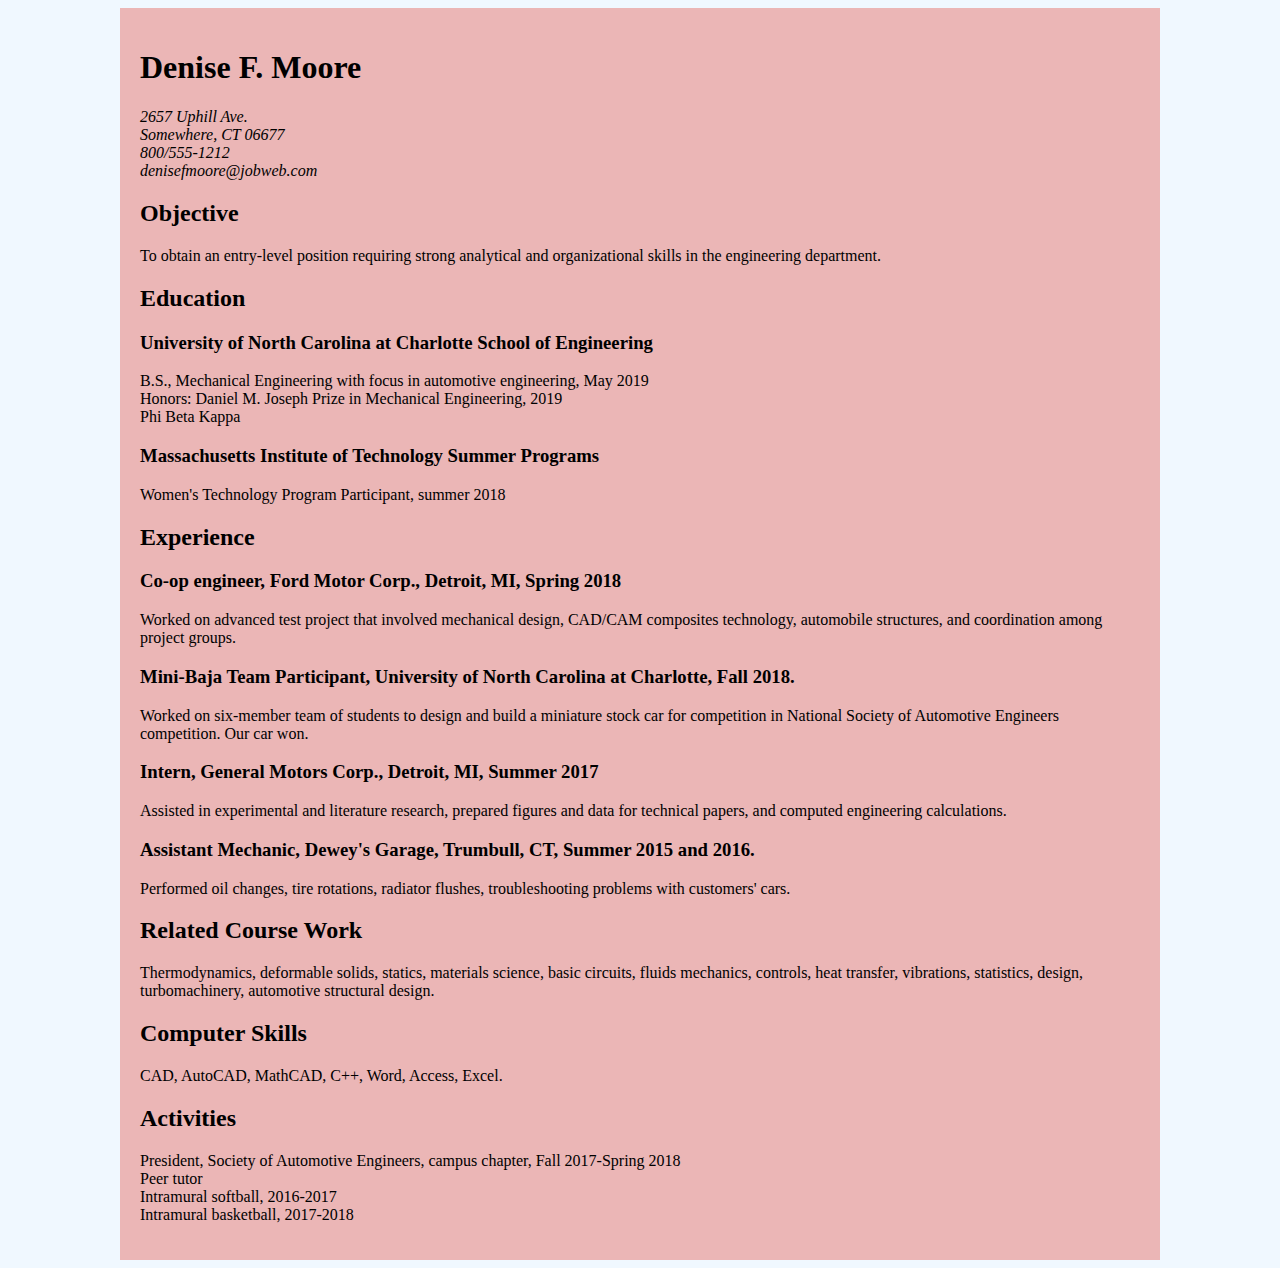
<file: resume.html>
<!DOCTYPE html>
<html lang="en">
    <head>
        <meta charset="UTF-8">
        <meta name="viewport" content="width=device-width, initial-scale=1.0">
        <title>UW-Milwaukee</title>
         <link href="resume.css" rel="stylesheet" type="text/css">
    </head>
<body>

<div class="main">
    <header>
        <h1>Denise F. Moore</h1>
        <address>
            2657 Uphill Ave.<br>
            Somewhere, CT 06677<br>
            800/555-1212<br>
            denisefmoore@jobweb.com
        </address>
    </header>
    <main>
        <!--
            no article in this markup;
            this is a judgement call on my part since the resume isn't syndicate-able and I think main is enough;
            there is no natural "heading" for an article, should I have put one in, and remember that articles and sections MUST have section headings.
        -->
        <section>
            <h2>Objective</h2>
            <p>
                To obtain an entry-level position requiring strong analytical and organizational skills in the engineering department.
            </p>
        </section>
        <section>
            <h2>Education</h2>
            <h3>University of North Carolina at Charlotte School of Engineering</h3>
            <p>
                B.S., Mechanical Engineering with focus in automotive engineering, May 2019<br>
                Honors: Daniel M. Joseph Prize in Mechanical Engineering, 2019<br>
                Phi Beta Kappa
            </p>
            <h3>Massachusetts Institute of Technology Summer Programs</h3>
            <p>
                Women's Technology Program Participant, summer 2018
            </p>
        </section>
        <section>
            <h2>Experience</h2>
            <h3>Co-op engineer, Ford Motor Corp., Detroit, MI, Spring 2018</h3>
            <p>
                Worked on advanced test project that involved mechanical design, CAD/CAM composites technology, automobile structures, and coordination among project groups.
            </p>
            <h3>
                Mini-Baja Team Participant, University of North Carolina at Charlotte, Fall 2018.
            </h3>
            <p>
                Worked on six-member team of students to design and build a miniature stock car for competition in National Society of Automotive Engineers competition. Our car won.
            </p>
            <h3>Intern, General Motors Corp., Detroit, MI, Summer 2017</h3>
            <p>
                Assisted in experimental and literature research, prepared figures and data for technical papers, and computed engineering calculations.
            </p>
            <h3>
                Assistant Mechanic, Dewey's Garage, Trumbull, CT, Summer 2015 and 2016.
            </h3>
            <p>
                Performed oil changes, tire rotations, radiator flushes, troubleshooting problems with customers' cars.
            </p>
        </section>
        <section>
            <h2>Related Course Work</h2>
            <p>
                Thermodynamics, deformable solids, statics, materials science, basic circuits, fluids mechanics, controls, heat transfer, vibrations, statistics, design, turbomachinery, automotive structural design.
            </p>
        </section>
        <section>
            <h2>Computer Skills</h2>
            <p>
                CAD, AutoCAD, MathCAD, C++, Word, Access, Excel.
            </p>
        </section>
        <section>
            <h2>Activities</h2>
            <p>
                President, Society of Automotive Engineers, campus chapter, Fall 2017-Spring 2018<br>
                Peer tutor<br>
                Intramural softball, 2016-2017<br>
                Intramural basketball, 2017-2018
            </p>
        </section>
    </main>
    </div>
</body>

</html>
</file>
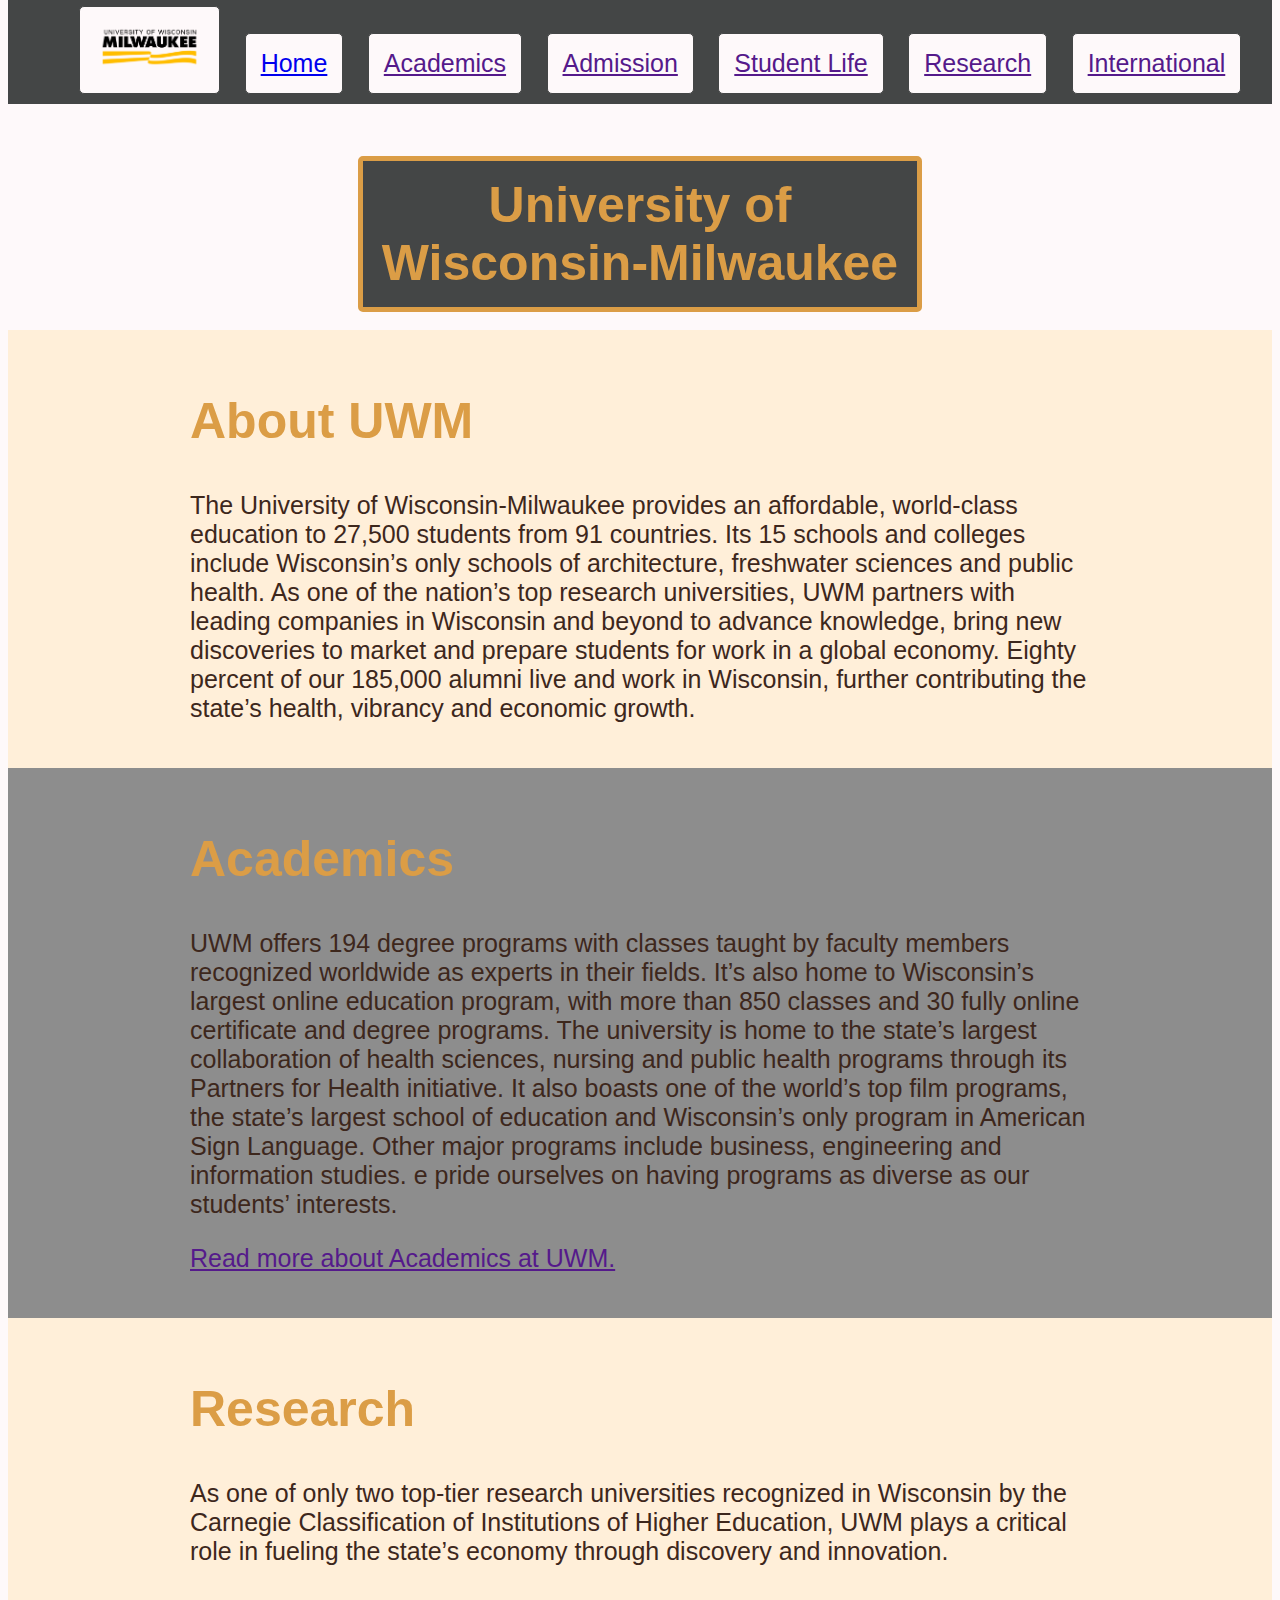
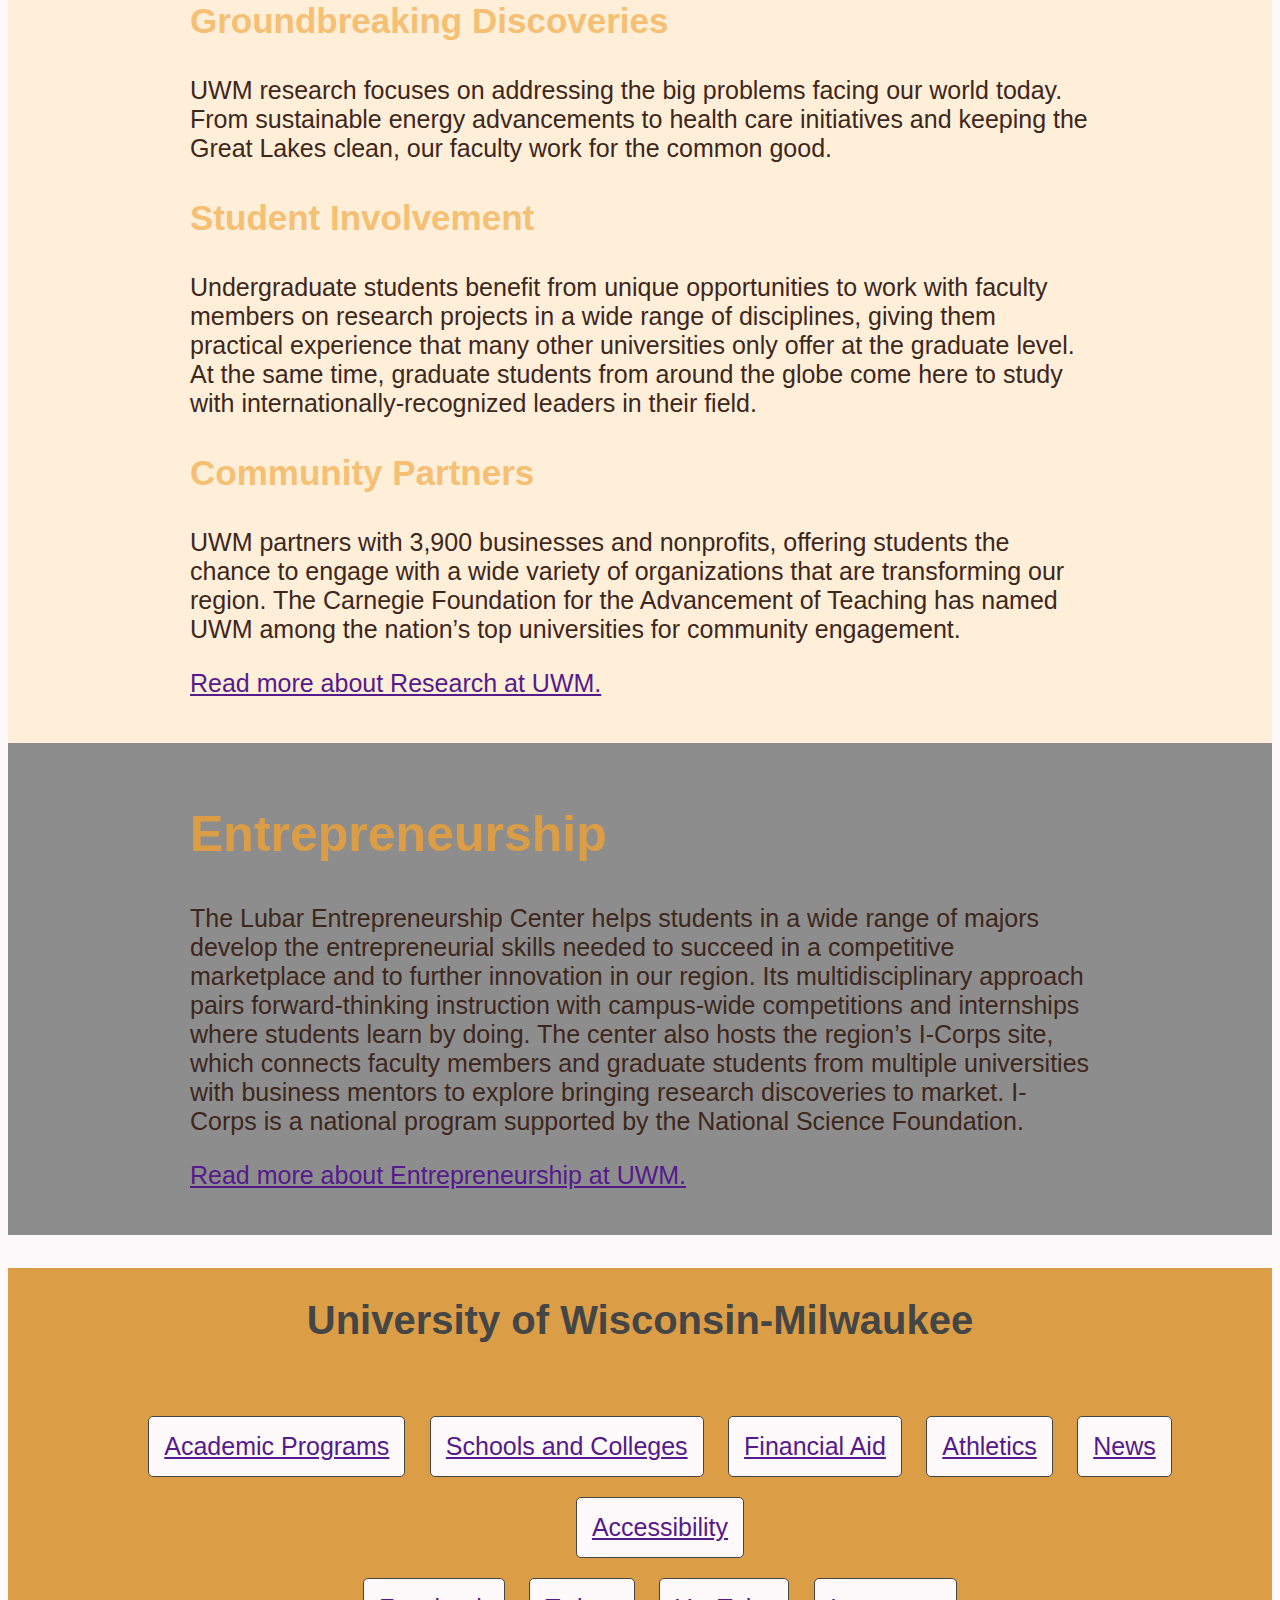
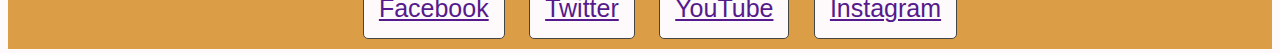
<file: uwm.html>
<!DOCTYPE html>
<html lang="en">
    <head>
        <meta charset="UTF-8">
        <meta name="viewport" content="width=device-width, initial-scale=1.0">
        <title>UW-Milwaukee</title>
         <link href="uwm.css" rel="stylesheet" type="text/css">
    </head>
<body>


<!-- Page Title and Nav -->
<header class="header">
<nav>
<ul>   
<li class="topnav"><img src="UWM Primary Logo_Full Color on Light (1) - Copy.png" alt="University of Wisconsin-Milwaukee Logo" width="auto" height="50px"></li>
<li class="topnav"><a href="index.html">Home</a></li>
<li class="topnav"><a href="">Academics</a></li>
<li class="topnav"><a href="">Admission</a></li>
<li class="topnav"><a href="">Student Life</a></li>
<li class="topnav"><a href="">Research</a></li>
<li class="topnav"><a href="">International</a></li>
</ul>
</nav>
</header>


<!-- Main Page Body -->
<main class="main">
    <br>
    <br>
<h1 class="h1">University of Wisconsin-Milwaukee</h1>
<br>
<article>
    
<section class="section">
    <div class ="fulltext"> 
<h2 class="h2">About UWM</h2>
<p class="text"> The University of Wisconsin-Milwaukee provides an affordable, 
    world-class education to 27,500 students from 91 countries. Its 15 schools and colleges include 
    Wisconsin’s only schools of architecture, freshwater sciences and public health. As one of the nation’s 
    top research universities, UWM partners with leading companies in Wisconsin and beyond to advance knowledge,
    bring new discoveries to market and prepare students for work in a global economy. Eighty percent of our 185,000 
    alumni live and work in Wisconsin, further contributing the state’s health, vibrancy and economic growth.
</p></div>
</section>

<section class="section2">
        <div class ="fulltext"> 
<h2 class="h2">Academics</h2>
<p class="text">UWM offers 194 degree programs with classes taught by faculty members 
    recognized worldwide as experts in their fields. It’s also home to Wisconsin’s largest 
    online education program, with more than 850 classes and 30 fully online certificate
     and degree programs. The university is home to the state’s largest collaboration of 
     health sciences, nursing and public health programs through its Partners for Health initiative. 
     It also boasts one of the world’s top film programs, the state’s largest school of education and Wisconsin’s
    only program in American Sign Language. Other major programs include business, engineering and information studies. 
      e pride ourselves on having programs as diverse as our students’ interests.
</p>

<aside>
<p class="text"><a href="">Read more about Academics at UWM.</a></p>
</aside>
        </div>
</section>

<section class="section">
        <div class ="fulltext"> 
<h2 class="h2">Research</h2>
<p class="text">As one of only two top-tier research universities recognized in Wisconsin by the 
    Carnegie Classification of Institutions of Higher Education, UWM plays a critical role in 
    fueling the state’s economy through discovery and innovation.
</p>
<h3 class="h3">Groundbreaking Discoveries</h2>
<p class="text">UWM research focuses on addressing the big problems facing our world today.
    From sustainable energy advancements to health care initiatives and keeping the Great Lakes clean, 
    our faculty work for the common good.
</p>
<h3 class="h3">Student Involvement</h3>
<p class="text">Undergraduate students benefit from unique opportunities to work with faculty members on research projects 
    in a wide range of disciplines, giving them practical experience that many other universities only offer 
    at the graduate level. At the same time, graduate students from around the globe come here to study with
     internationally-recognized leaders in their field.
</p>
<h3 class="h3">Community Partners</h3>
<p class="text">UWM partners with 3,900 businesses and nonprofits, offering students the chance to engage with a wide 
    variety of organizations that are transforming our region. The Carnegie Foundation for the Advancement 
    of Teaching has named UWM among the nation’s top universities for community engagement.
</P>

<aside>
<p class="text"><a href="">Read more about Research at UWM.</a></p>
</aside>
   </div>
</section>

<section class="section2">
        <div class ="fulltext"> 
<h2 class="h2">Entrepreneurship</h2>
<p class="text">
    The Lubar Entrepreneurship Center helps students in a wide range of majors develop the entrepreneurial 
    skills needed to succeed in a competitive marketplace and to further innovation in our region. Its
     multidisciplinary approach pairs forward-thinking instruction with campus-wide competitions and 
     internships where students learn by doing. The center also hosts the region’s I-Corps site, which
      connects faculty members and graduate students from multiple universities with business mentors to 
      explore bringing research discoveries to market. I-Corps is a national program supported by the National
       Science Foundation.
</p>

<aside>
<p class="text"><a href="">Read more about Entrepreneurship at UWM.</a></p>
</aside>
        </div>
</section>

</main>


<!-- Page Footer And Nav  -->

<footer class="footer">
<h2 class="h2footer">University of Wisconsin-Milwaukee</h2>
<ul>
<nav>
   <li class="footernav"><a href="">Academic Programs</a></li>
   <li class="footernav"><a href="">Schools and Colleges</a></li> 
   <li class="footernav"><a href="">Financial Aid</a></li>
   <li class="footernav"><a href="">Athletics</a></li> 
   <li class="footernav"><a href="">News</a></li> 
   <li class="footernav"><a href="">Accessibility</a></li> 
   
</nav>
    <li class="footernav"><a href="">Facebook</a></li>
    <li class="footernav"><a href="">Twitter</a></li>
    <li class="footernav"><a href="">YouTube</a></li>
    <li class="footernav"><a href="">Instagram</a></li>
</ul>
</footer>


</body>
</html>
</file>
<file: resume.css>
body {

    background-color: #f0f8ff;}

.main {
    max-width: 1000px;
    padding: 20px;
    margin: auto;
       background-color: #ebb6b6;
}
</file>
<file: uwm.css>
body {
    font-family: Arial, Helvetica, sans-serif;
    background-color: #FEF9FA;
}
.header {
    background-color: #444646;
    text-align: center;
    margin: -20px 0px 0px 0px;
}
.topnav {
    border: 1px solid #444646;
    border-radius: 5px;
    padding: 15px;
    background-color: #FEF9FA;
    list-style: none;
    display: inline-block;
    font-size: 25px;
    margin: 10px 10px 10px 10px;}



.h1 {
    text-align: center;
    color: #DB9D46;
    border: 5px solid #DB9D46;
    border-radius: 5px;
    padding: 15px;
    background-color: #444646;
    margin: 0px 350px 0px 350px;
    font-size: 50px;
}

.h2 {
    color: #DB9D46;
    font-size: 50px;
}
.text {
    font-size: 25px;
    color: #3d271c;
    list-style: disc;
}
.list {
    font-size: 25px;
    color: #444646;
    list-style: circle;
}

.footer {
    background-color: #DB9D46;
    margin: 0px 0px -15px 0px;
    text-align: center;
}
.footernav {
    border: 1px solid #444646;
    border-radius: 5px;
    padding: 15px;
    background-color: #FEF9FA;
    list-style: none;
    display: inline-block;
    font-size: 25px;
    margin: 10px 10px 10px 10px;
}
.h3 {
    color: #f5bf74;
    font-size: 35px;
}
.h2footer {
    color: #444646;
    font-size: 40px;
    padding: 30px;
}

.section {
   background-color: #ffefd9;
}  
.fulltext {
    max-width: 900px;
    padding: 20px;
    margin: auto;
}
.section2 {
   background-color: #8d8d8d;
}
</file>
